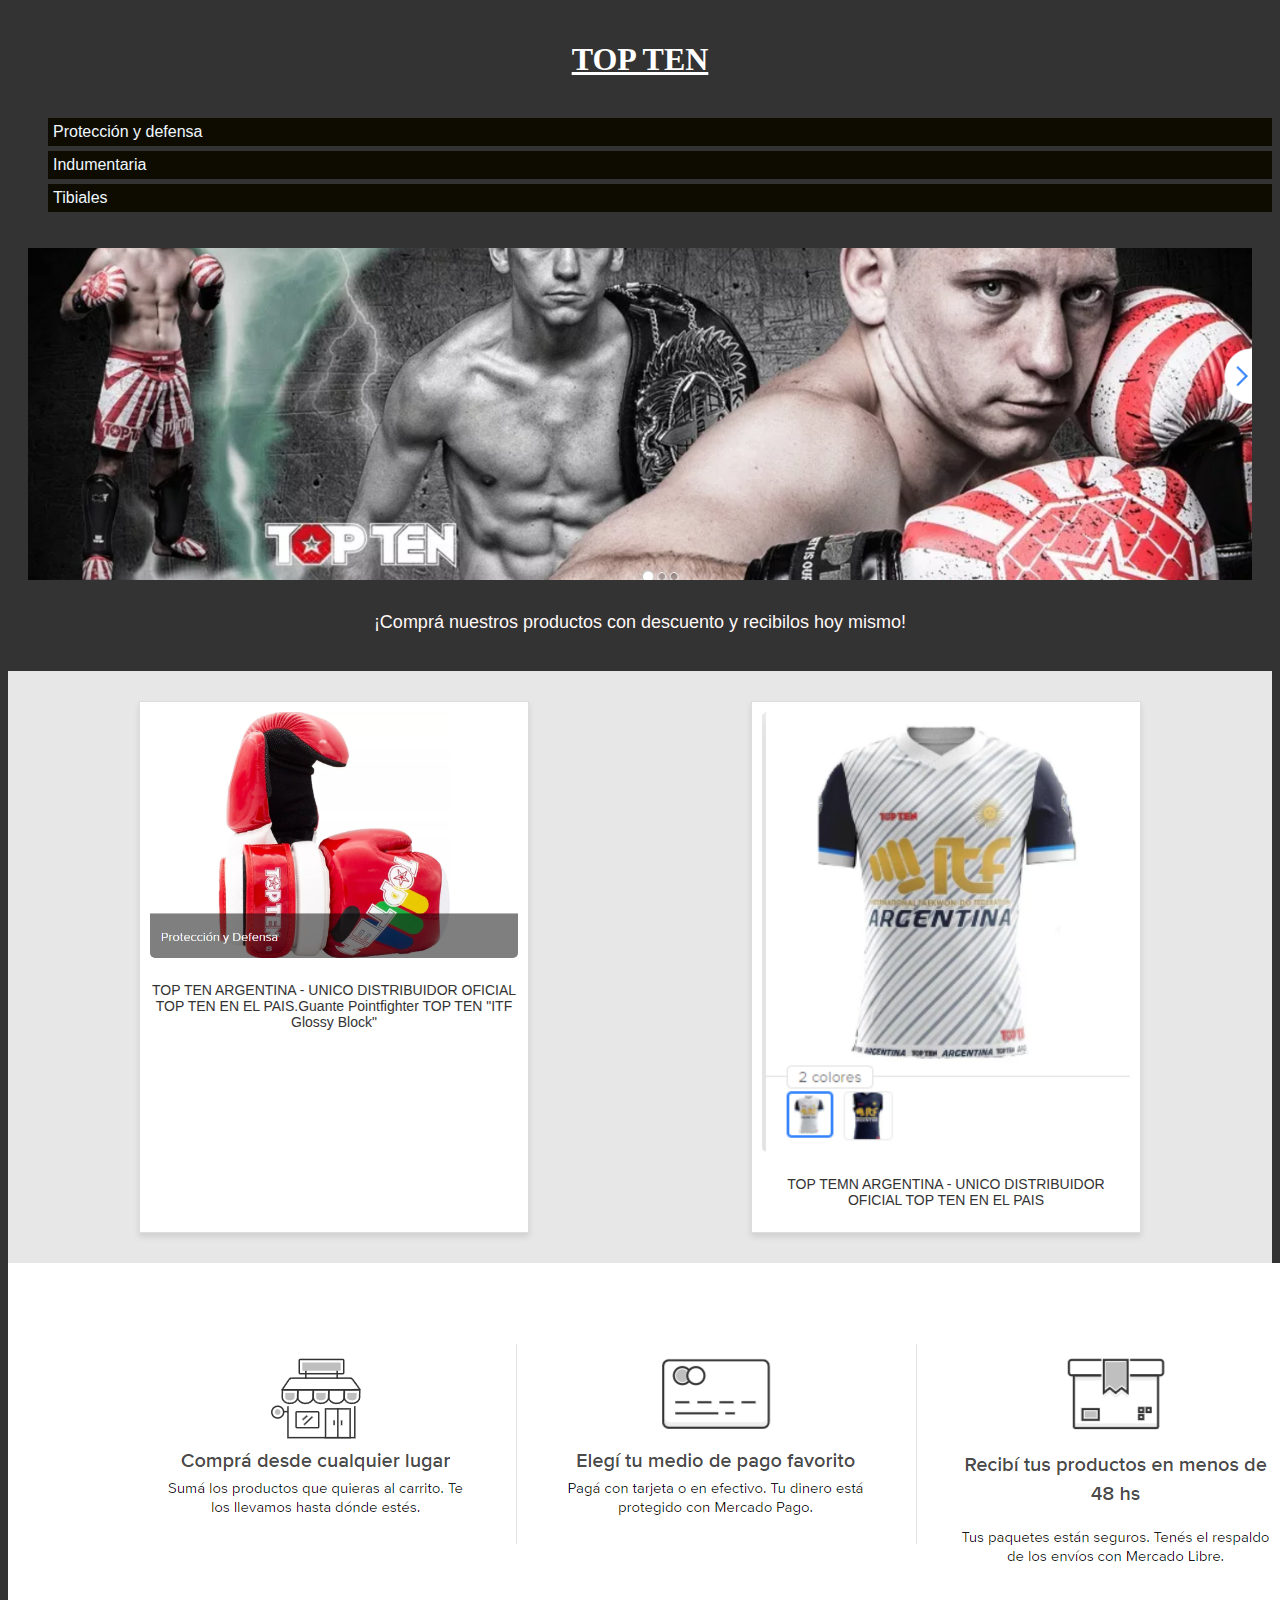
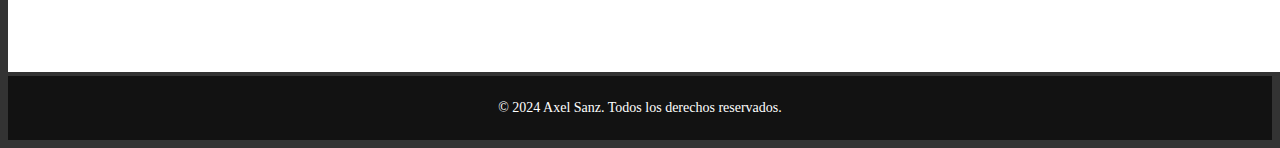
<file: index.html>
<!DOCTYPE html>
<html lang="en">
<head>
    <meta charset="UTF-8">
    <meta name="viewport" content="width=device-width, initial-scale=1.0">
    <title>TOP TEN</title>
    <link rel="stylesheet" href="css/style.css">
    
</head>
<body>
    <header>   
         <h1><a href="index.html" style=" color: #fff;"">TOP TEN </a> </h1> 
          <nav class="menu-principal">  
            <ul>
                <li><a href="pages/guantes.html">Protección y defensa</a></li>
                <li><a href="pages/indumentaria.html">Indumentaria</a></li>
                <li><a href="pages/tibiales.html">Tibiales</a></li>
            </ul>
            

        </nav>
    </header>
    <!-- <main> -->
        <section>
            <img src="IMG/portada.png" alt="Portada de los productos de TOP TEN">
            <p>¡Comprá nuestros productos con descuento y recibilos hoy mismo!</p>
        </section>
    <!-- </main> -->


    <section class="galeria">
 
        <div class="caja">
                <a href="pages/guantes.html"><img src="IMG/protector guantes.png" alt="PROTECTOR Guantes"></a>
                <p>TOP TEN ARGENTINA - UNICO DISTRIBUIDOR OFICIAL TOP TEN EN EL PAIS.Guante Pointfighter TOP TEN "ITF Glossy Block"</p>
        </div>
 
        <div class="caja">
            <a href="pages/indumentaria.html"><img src="IMG/remera.png" alt="remera"></a>
            <p>TOP TEMN ARGENTINA - UNICO DISTRIBUIDOR OFICIAL TOP TEN EN EL PAIS</p>
        </div>    
     

    </section>








    <img src="IMG/fin.png" alt="imagen fin">
   

    <footer>
        <p>&copy; 2024 Axel Sanz. Todos los derechos reservados.</p>
    </footer>
    












</body>
</html>
</file>
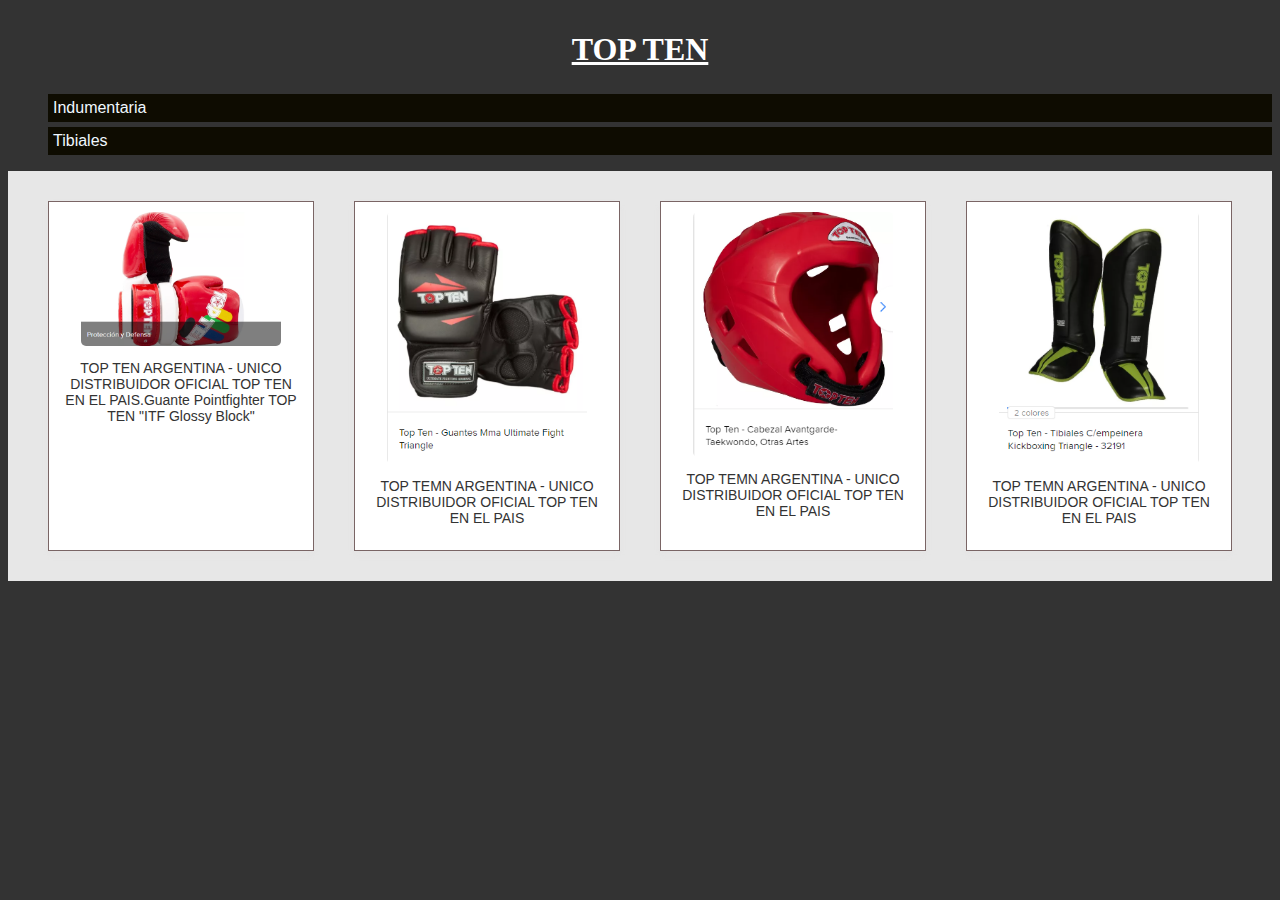
<file: pages/guantes.html>
<!DOCTYPE html>
<html lang="en">
<head>
    <meta charset="UTF-8">
    <meta name="viewport" content="width=device-width, initial-scale=1.0">
    <title>TOP TEN ARGENTINA</title>
    <link rel="stylesheet" href="../css/style-model.css">
</head>

<body>
    <header>   
        <h1><a href="../index.html" style=" color: #fff;"">TOP TEN </a> </h1> 
        <nav class="menu-principal">  
            <ul>
                <li><a href="/pages/indumentaria.html">Indumentaria</a></li>
                <li><a href="/pages/tibiales.html">Tibiales</a></li>

            </ul>
        </nav>
    </header>

    <section class="galeria">
 
        <div class="caja">
                <img src="../IMG/protector guantes.png" alt="PROTECTOR Guantes">
                <p>TOP TEN ARGENTINA - UNICO DISTRIBUIDOR OFICIAL TOP TEN EN EL PAIS.Guante Pointfighter TOP TEN "ITF Glossy Block"</p>
        </div>

        <div class="caja">
            <img src="../IMG/guantes kik.png" alt="remera">
            <p>TOP TEMN ARGENTINA - UNICO DISTRIBUIDOR OFICIAL TOP TEN EN EL PAIS</p>
        </div>    
     
        <div class="caja">
            <img src="../IMG/cabezal.png" alt="remera">
            <p>TOP TEMN ARGENTINA - UNICO DISTRIBUIDOR OFICIAL TOP TEN EN EL PAIS</p>
        </div>    
     
        <div class="caja">
            <img src="../IMG/tibiales.png" alt="remera">
            <p>TOP TEMN ARGENTINA - UNICO DISTRIBUIDOR OFICIAL TOP TEN EN EL PAIS</p>
        </div>    
     
    </section>








</body>
</html>
</file>
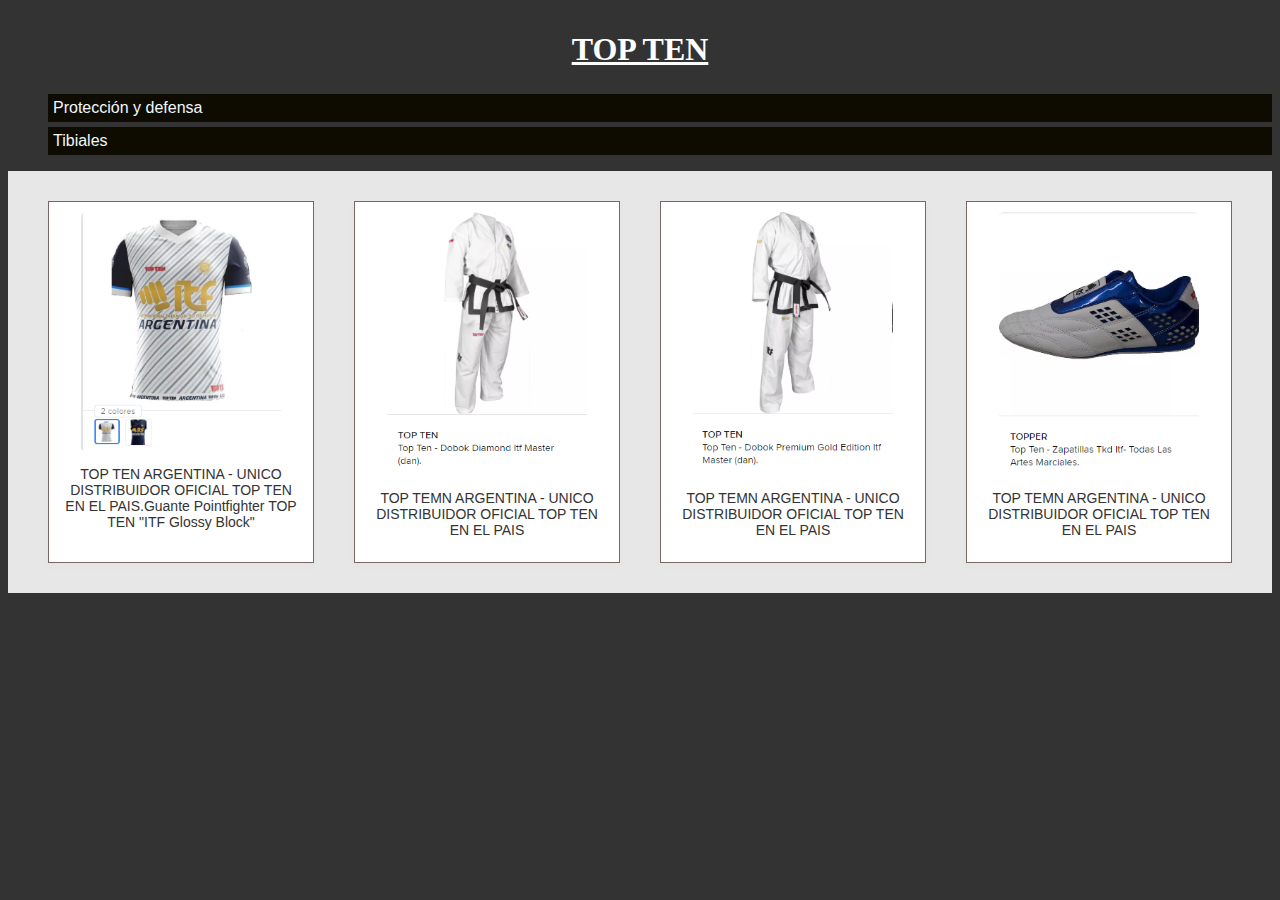
<file: pages/indumentaria.html>
<!DOCTYPE html>
<html lang="en">
<head>
    <meta charset="UTF-8">
    <meta name="viewport" content="width=device-width, initial-scale=1.0">
    <title>TOP TEN ARGENTINA</title>
    <link rel="stylesheet" href="../css/style-model.css">
</head>

<body>
    <header>   
        <h1><a href="../index.html" style=" color: #fff;"">TOP TEN </a> </h1> 
        <nav class="menu-principal">  
            <ul>
                <li><a href="#../pages/guantes.html">Protección y defensa</a></li>
                <li><a href="../pages/tibiales.html">Tibiales</a></li>
            </ul>
        </nav>
    </header>

    <section class="galeria">
 
        <div class="caja">
                <img src="../IMG/remera.png" alt="PROTECTOR Guantes">
                <p>TOP TEN ARGENTINA - UNICO DISTRIBUIDOR OFICIAL TOP TEN EN EL PAIS.Guante Pointfighter TOP TEN "ITF Glossy Block"</p>
        </div>

        <div class="caja">
            <img src="../IMG/dobock.png" alt="remera">
            <p>TOP TEMN ARGENTINA - UNICO DISTRIBUIDOR OFICIAL TOP TEN EN EL PAIS</p>
        </div>    
     
        <div class="caja">
            <img src="../IMG/dobokpremiun.png" alt="remera">
            <p>TOP TEMN ARGENTINA - UNICO DISTRIBUIDOR OFICIAL TOP TEN EN EL PAIS</p>
        </div>    
     
        <div class="caja">
            <img src="../IMG/zapas.png" alt="remera">
            <p>TOP TEMN ARGENTINA - UNICO DISTRIBUIDOR OFICIAL TOP TEN EN EL PAIS</p>
        </div>    
     
    </section>








</body>
</html>
</file>
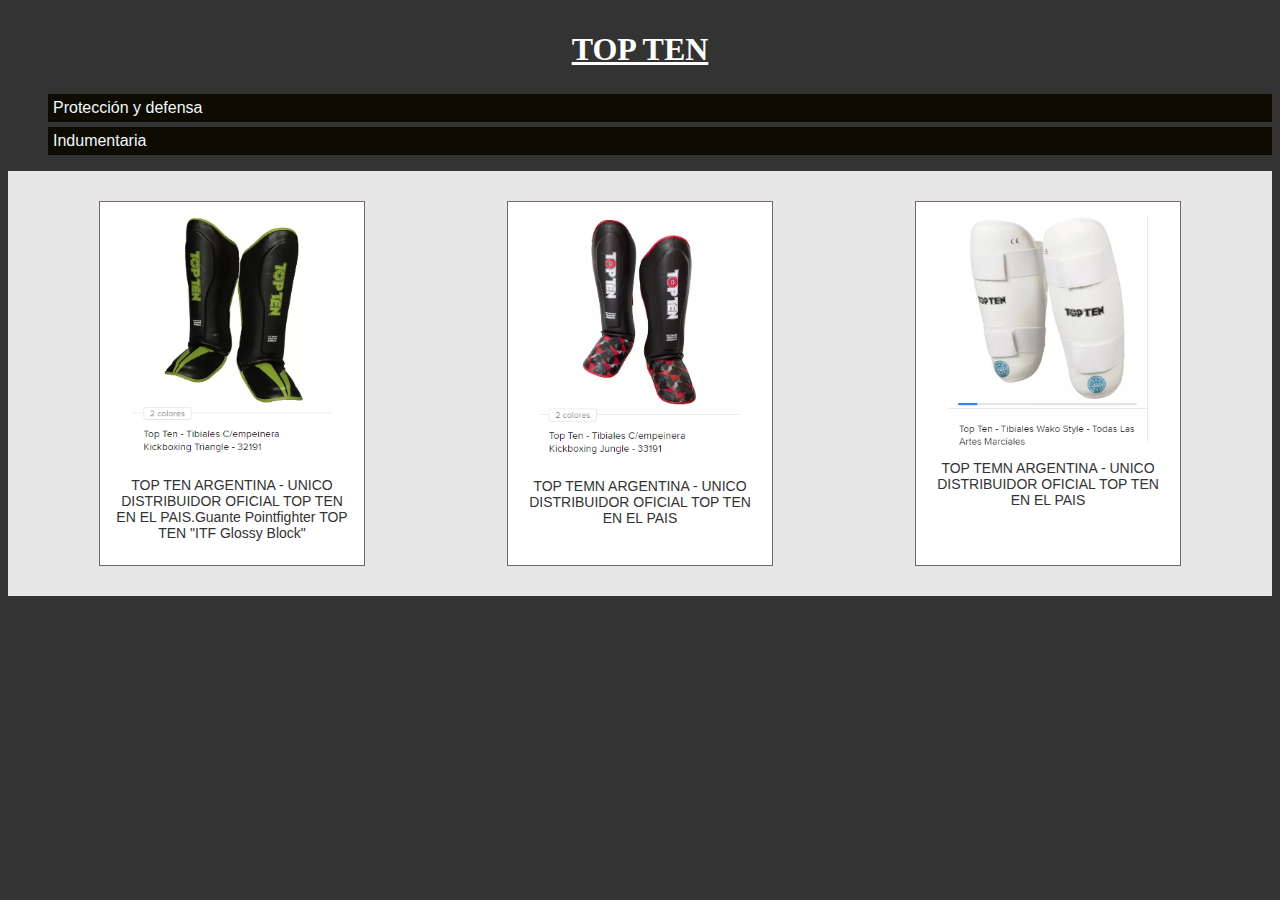
<file: pages/tibiales.html>
<!DOCTYPE html>
<html lang="en">
<head>
    <meta charset="UTF-8">
    <meta name="viewport" content="width=device-width, initial-scale=1.0">
    <title>TOP TEN ARGENTINA</title>
    <link rel="stylesheet" href="../css/style-model.css">
</head>

<body>
    <header>   
        <h1><a href="../index.html" style=" color: #fff;">TOP TEN </a> </h1> 
        <nav class="menu-principal">  
            <ul>
                <li><a href="../pages/guantes.html">Protección y defensa</a></li>
                <li><a href="../pages/indumentaria.html">Indumentaria</a></li>
            </ul>   
        </nav>
    </header>

    <section class="galeria">
 
        <div class="caja">
                <img src="../IMG/tibiales1.png" alt="PROTECTOR Guantes">
                <p>TOP TEN ARGENTINA - UNICO DISTRIBUIDOR OFICIAL TOP TEN EN EL PAIS.Guante Pointfighter TOP TEN "ITF Glossy Block"</p>
        </div>

        <div class="caja">
            <img src="../IMG/tibiales2.png" alt="remera">
            <p>TOP TEMN ARGENTINA - UNICO DISTRIBUIDOR OFICIAL TOP TEN EN EL PAIS</p>
        </div>    
     
        <div class="caja">
            <img src="../IMG/tibiales3.png" alt="remera">
            <p>TOP TEMN ARGENTINA - UNICO DISTRIBUIDOR OFICIAL TOP TEN EN EL PAIS</p>
        </div>    
     

    </section>








</body>
</html>
</file>
<file: css/style.css>
body {
    background-color: #333;
    font-family: 'Times New Roman', Times, serif;
}
.menu-principal li {
    font-family: 'Gill Sans', 'Gill Sans MT', Calibri, 'Trebuchet MS', sans-serif;
    background-color: rgb(14, 12, 1);
    color: aliceblue;
    padding: 5px;  
    margin: 5px 0;
    list-style:none; /* Para eliminar los puntos de la lista */
}
.menu-principal a {
    text-decoration: none;
    color: aliceblue;
    display: block;
}

.menu-principal a:hover {
    background-color: darkred;
}

h1 {
    background-color: rgba (121,3,42,036);
    font-family:Cambria, Cochin, Georgia, Times, 'Times New Roman', serif;
    color: rgb(1, 7, 12);
    text-align: center;
    padding:20px;
    margin-bottom: 20px;

}
h1:hover {
    background-color: darkred;
    list-style: none;
}

section {
    text-align: center;
    padding: 20px;
}

section img {
    max-width: 100%;
    height: auto;
    margin-bottom: 10px;
}

section p {
    font-family: Arial, Helvetica, sans-serif;
    font-size: 18px;
    color: #fff8f8;
}

footer {
    background-color: #121212;
    color: #fff;
    text-align: center;
    padding: 10px;
    font-size: 14px;
}

.galeria {
    display:flex;
    justify-content: space-around;
    flex-wrap:wrap;
    padding: 20px;
    background-color: #ffffffe1;
}
.caja {
    flex: 0 1 30%;
    margin: 10px;
    text-align: center;
    border: 1px solid #ddd;
    padding: 10px;
    background-color: #fff;
    box-shadow: 0 4px 6px rgba(0,0,0,0.1);
}

.caja img {
    width: 100%;
    height: auto;
    border-radius: 5px;
}
.caja p {
    font-family: Arial, Helvetica, sans-serif;
    font-size: 14px;
    color: #333;
    margin-top: 10px;

}
</file>
<file: css/style-model.css>
body {
    background-color: #333;
    font-family: 'Times New Roman', Times, serif;
}
h1 {
    background-color: rgba (121,3,42,036);
    font-family:Cambria, Cochin, Georgia, Times, 'Times New Roman', serif;
    color: rgb(1, 7, 12);
    text-align: center;
    padding:10px;
    margin-bottom: 10px;
}
h1:hover{
    background-color: darkred;

}
.menu-principal li {
    font-family: 'Gill Sans', 'Gill Sans MT', Calibri, 'Trebuchet MS', sans-serif;
    background-color: rgb(14, 12, 1);
    color: aliceblue;
    padding: 5px;  
    margin: 5px 0;
    list-style:none; /* Para eliminar los puntos de la lista */
}
.menu-principal a {
    text-decoration: none;
    color: aliceblue;
    display: block;
}

.menu-principal a:hover {
    background-color: darkred;
}

.galeria {
    display:flex;
    justify-content: space-around;
    flex-wrap:wrap;
    padding: 20px;
    background-color: #ffffffe1;
}
.caja {
    flex: 0 1 20%;
    margin: 10px;
    text-align: center;
    border: 1px solid #7a6565;
    padding: 10px;
    background-color: #fff;
    box-shadow: 0 4px 6px rgba(230, 214, 214, 0.1);
}

.caja img {
    width: 100%;
    max-width: 200px;
    height: auto;
    border-radius: 5px;
}
.caja p {
    font-family: Arial, Helvetica, sans-serif;
    font-size: 14px;
    color: #333;
    margin-top: 10px;

}
</file>
